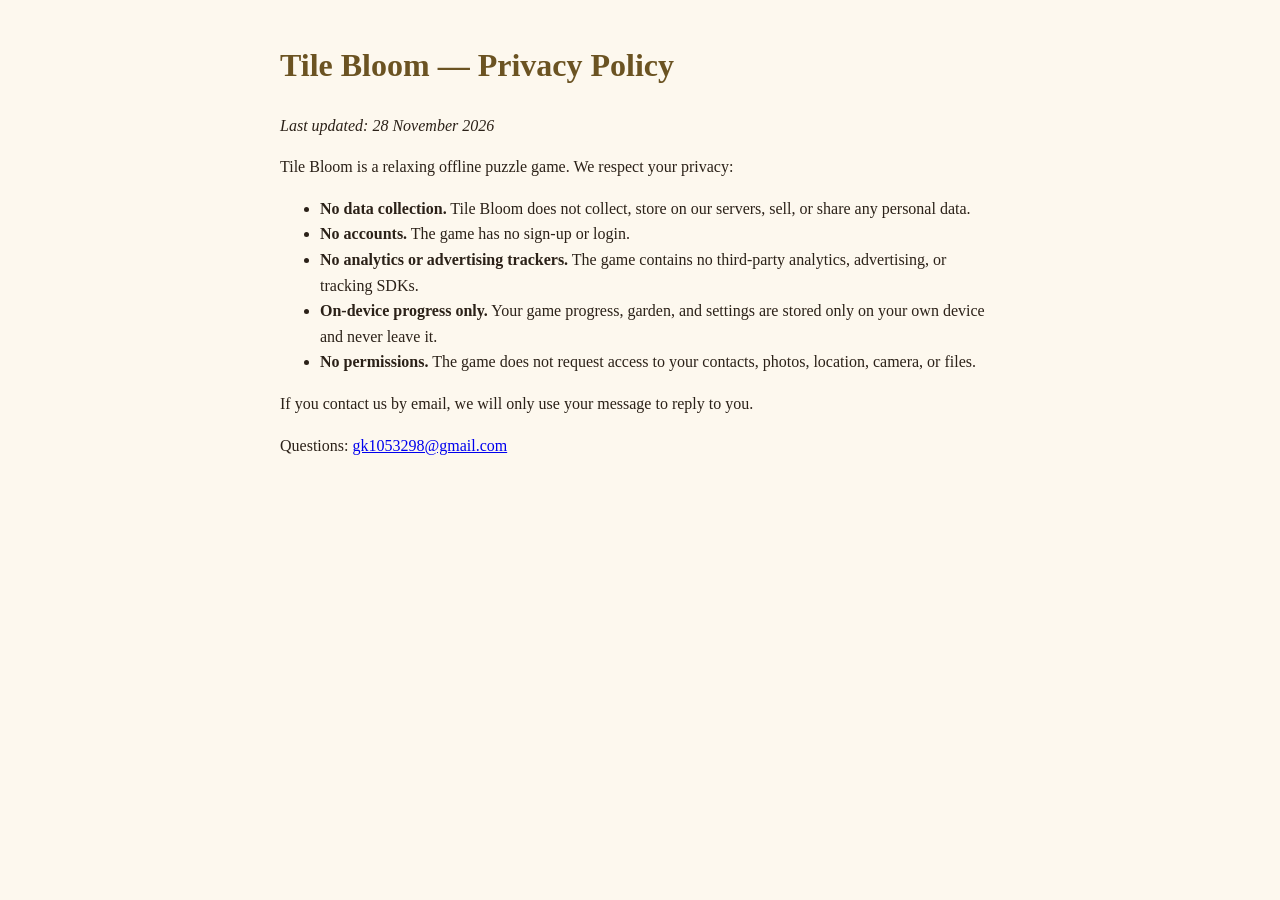
<file: privacy.html>
<!DOCTYPE html>
<html lang="en">
<head>
<meta charset="utf-8">
<meta name="viewport" content="width=device-width, initial-scale=1">
<title>Tile Bloom — Privacy Policy</title>
<style>
body { font-family: Georgia, serif; max-width: 720px; margin: 40px auto; padding: 0 20px; line-height: 1.6; color: #2b2118; background: #fdf8ee; }
h1 { color: #6b5322; }
</style>
</head>
<body>
<h1>Tile Bloom — Privacy Policy</h1>
<p><em>Last updated: 28 November 2026</em></p>
<p>Tile Bloom is a relaxing offline puzzle game. We respect your privacy:</p>
<ul>
<li><strong>No data collection.</strong> Tile Bloom does not collect, store on our servers, sell, or share any personal data.</li>
<li><strong>No accounts.</strong> The game has no sign-up or login.</li>
<li><strong>No analytics or advertising trackers.</strong> The game contains no third-party analytics, advertising, or tracking SDKs.</li>
<li><strong>On-device progress only.</strong> Your game progress, garden, and settings are stored only on your own device and never leave it.</li>
<li><strong>No permissions.</strong> The game does not request access to your contacts, photos, location, camera, or files.</li>
</ul>
<p>If you contact us by email, we will only use your message to reply to you.</p>
<p>Questions: <a href="mailto:gk1053298@gmail.com">gk1053298@gmail.com</a></p>
</body>
</html>
</file>
